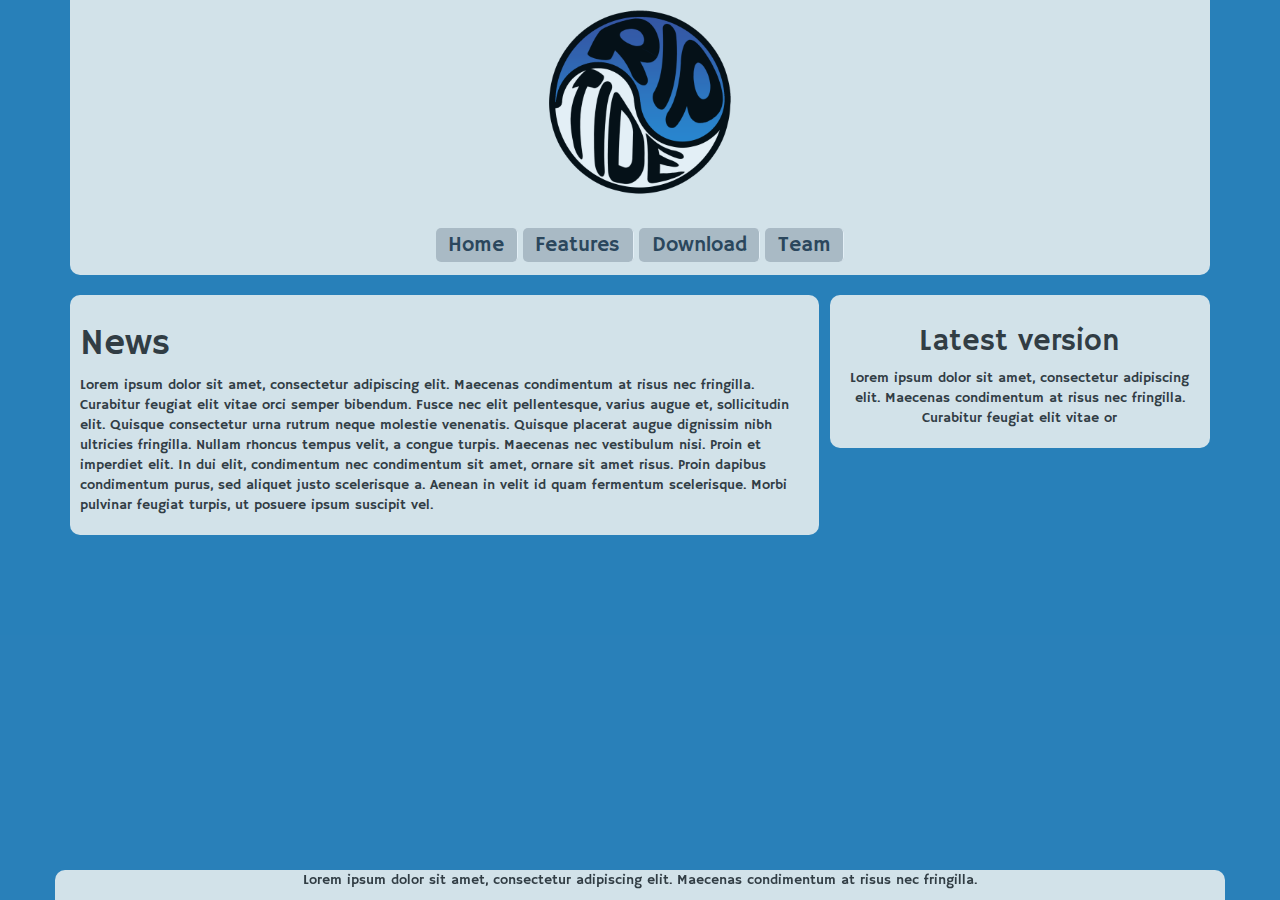
<file: index.html>
<!DOCTYPE html>
<!--
Copyright (C) Giannis Halvatzakis

This program is free software: you can redistribute it and/or modify
it under the terms of the GNU General Public License as published by
the Free Software Foundation, either version 3 of the License, or
(at your option) any later version.

This program is distributed in the hope that it will be useful,
but WITHOUT ANY WARRANTY; without even the implied warranty of
MERCHANTABILITY or FITNESS FOR A PARTICULAR PURPOSE.  See the
GNU General Public License for more details.

You should have received a copy of the GNU General Public License
along with this program.  If not, see <http://www.gnu.org/licenses/>.
-->
<html>
    <head>
        <meta charset="utf-8">
        <title>Riptide</title>
        <!-- Latest compiled and minified CSS -->
        <link rel="stylesheet" href="css/bootstrap.min.css">
        <!-- Optional theme -->
        <link rel="stylesheet" href="css/bootstrap-theme.min.css">
        <!--font-->
        <link href='http://fonts.googleapis.com/css?family=Hammersmith+One&subset=latin,greek' rel='stylesheet' type='text/css'>
        <!--Sticky footer-->
        <link href="css/sticky-footer.css" rel="stylesheet">
        <!--stylesheet-->
        <link rel="stylesheet" href="css/style.css">
        <!--meta for mobile devices-->
        <meta name="viewport" content="width = device-width, initial-scale=1.0">
        <script src="http://code.jquery.com/jquery-1.11.0.min.js"></script>

    </head>
    <body>
        <script  src="js/riptide.js"></script>
        <div class="container">
            <div id="wrapper" >
                <header>
                    <div id="header">
                        <div id="logo">
                            <a href="index.html"><img src="img/logo.png" alt="Riptide Logo"></a>
                        </div>
                        <div id="menu">
                            <ul>
                                <li><a href="index.html">Home</a></li>
                                <li><a href="#">Features</a></li>
                                <li><a href="#">Download</a></li>
                                <li><a href="team.html">Team</a></li>
                            </ul>
                        </div>
                        <br>
                    </div>
                </header>
                <br>
                <div id="main_content" class="col-xs-8 content">
                    <h1>News</h1>
                    <p>Lorem ipsum dolor sit amet, consectetur adipiscing elit. Maecenas condimentum at risus nec fringilla. Curabitur feugiat elit vitae orci semper bibendum. Fusce nec elit pellentesque, varius augue et, sollicitudin elit. Quisque consectetur urna rutrum neque molestie venenatis. Quisque placerat augue dignissim nibh ultricies fringilla. Nullam rhoncus tempus velit, a congue turpis. Maecenas nec vestibulum nisi. Proin et imperdiet elit. In dui elit, condimentum nec condimentum sit amet, ornare sit amet risus. Proin dapibus condimentum purus, sed aliquet justo scelerisque a. Aenean in velit id quam fermentum scelerisque. Morbi pulvinar feugiat turpis, ut posuere ipsum suscipit vel.
                    </p>

                </div>
                <div id="right-sidebar" class="col-xs-4  content">
                    <h2>Latest version</h2>
                    <p>Lorem ipsum dolor sit amet, consectetur adipiscing elit. Maecenas condimentum at risus nec fringilla. Curabitur feugiat elit vitae or</p>
                </div>
            </div>
        </div>
        <div class="clearfix"></div>
        <div id="push"></div>
        <footer>
            <div class="container">
                <p>Lorem ipsum dolor sit amet, consectetur adipiscing elit. Maecenas condimentum at risus nec fringilla. </p>
            </div>
        </footer>
        <!--Scripts-->

        <script src="js/bootstrap.min.js"></script>

    </body>
</html>
</file>
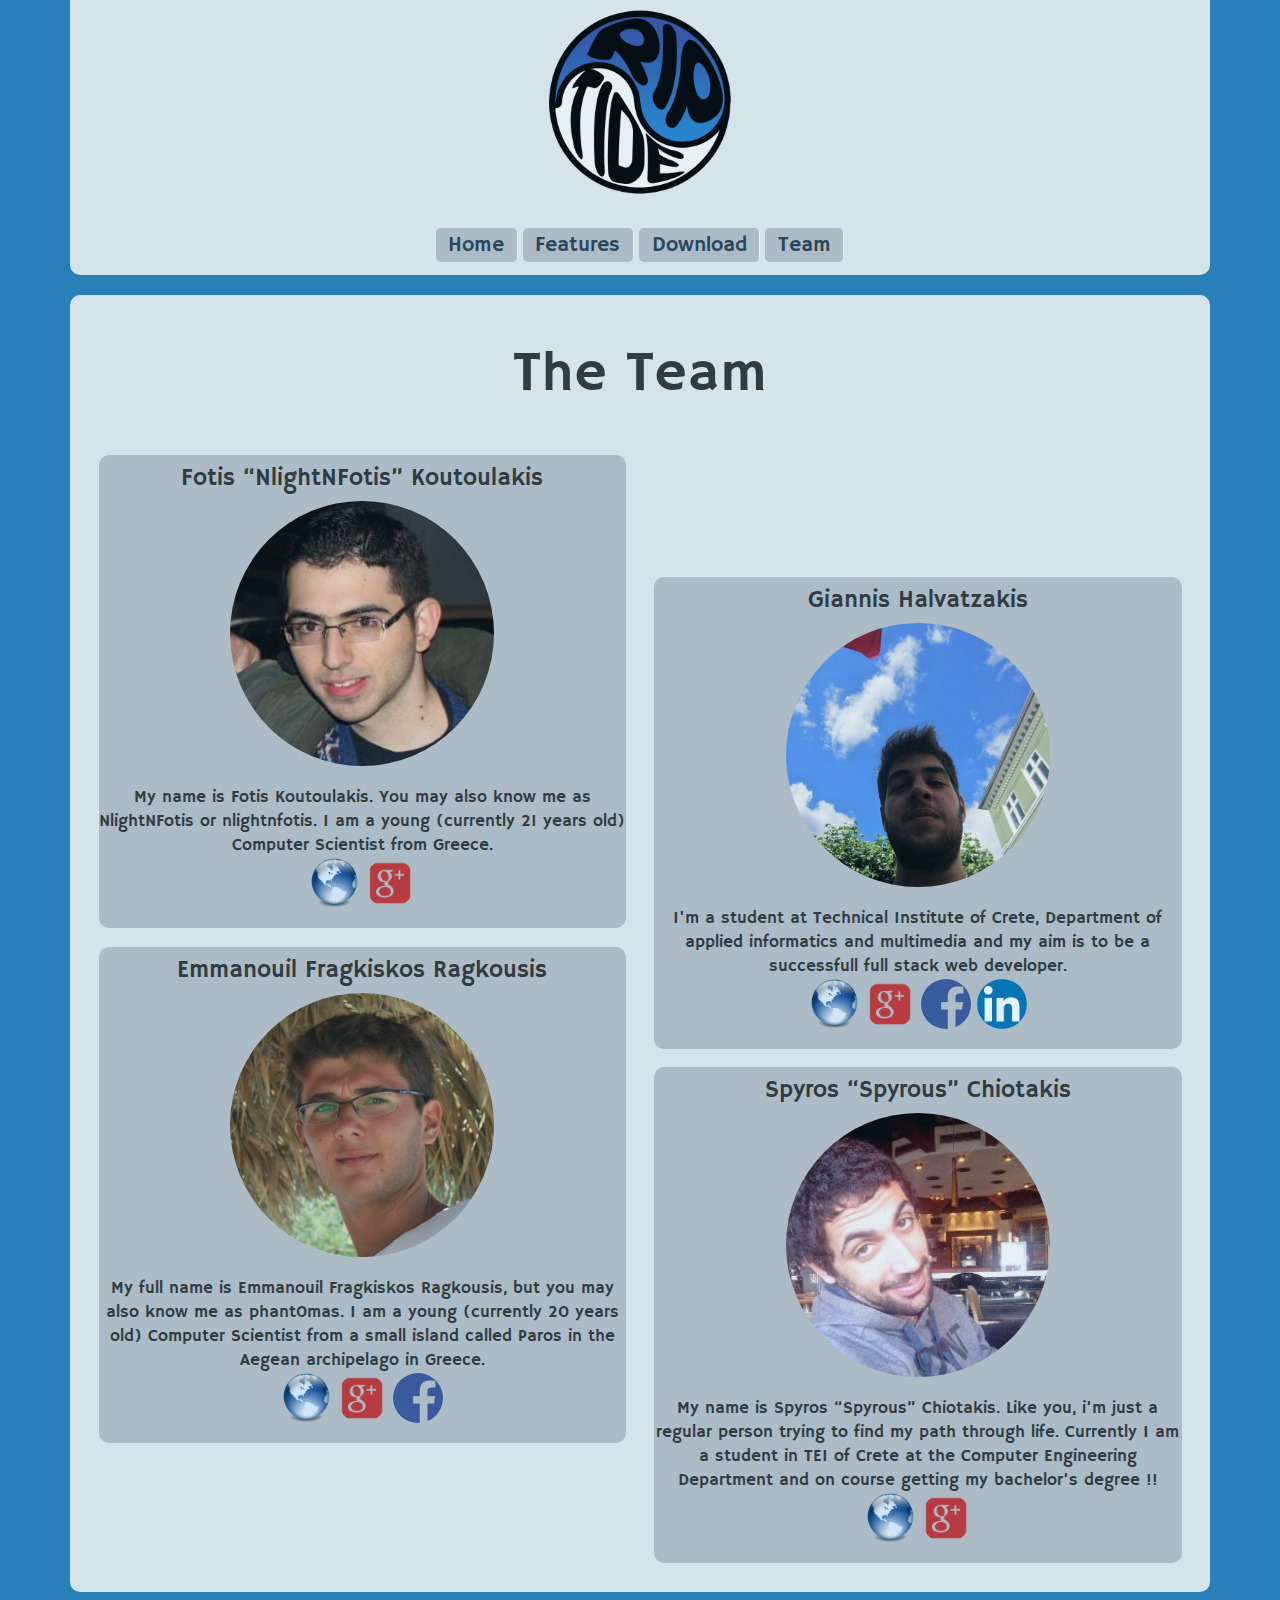
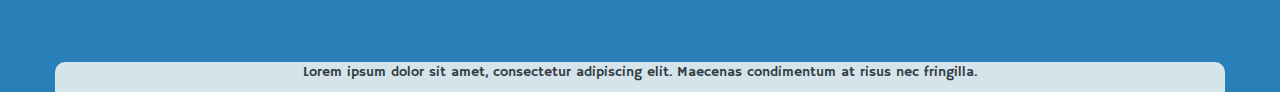
<file: team.html>
<!DOCTYPE html>
<!--
Copyright (C) Giannis Halvatzakis

This program is free software: you can redistribute it and/or modify
it under the terms of the GNU General Public License as published by
the Free Software Foundation, either version 3 of the License, or
(at your option) any later version.

This program is distributed in the hope that it will be useful,
but WITHOUT ANY WARRANTY; without even the implied warranty of
MERCHANTABILITY or FITNESS FOR A PARTICULAR PURPOSE.  See the
GNU General Public License for more details.

You should have received a copy of the GNU General Public License
along with this program.  If not, see <http://www.gnu.org/licenses/>.
-->
<html>
    <head>
        <meta charset="utf-8">
        <title>Team || Riptide</title>
        <!-- Latest compiled and minified CSS -->
        <link rel="stylesheet" href="css/bootstrap.min.css">
        <!-- Optional theme -->
        <link rel="stylesheet" href="css/bootstrap-theme.min.css">
        <!--font-->
        <link href='http://fonts.googleapis.com/css?family=Hammersmith+One&subset=latin,greek' rel='stylesheet' type='text/css'>
        <!--Sticky footer-->
        <link href="css/sticky-footer.css" rel="stylesheet">
        <!--stylesheet-->
        <link rel="stylesheet" href="css/style.css">
        <!--meta for mobile devices-->
        <meta name="viewport" content="width = device-width, initial-scale=1.0">
        <script src="http://code.jquery.com/jquery-1.11.0.min.js"></script>
    </head>
    <body>
        <script  src="js/riptide.js"></script>
        <div class="container">
            <div id="wrapper" >
                <header>
                    <div id="header">
                        <div id="logo">
                            <a href="index.html"><img src="img/logo.png" alt="Riptide Logo"></a>
                        </div>
                        <div id="menu">
                            <ul>
                                <li><a href="index.html">Home</a></li>
                                <li><a href="#">Features</a></li>
                                <li><a href="#">Download</a></li>
                                <li><a href="team.html">Team</a></li>
                            </ul>
                        </div>
                        <br>
                    </div>
                </header>
                <br>
                <div id="team" class="col-xs-12 content">
                    <h1>The Team</h1>
                    <div class="member">
                        <h3>Fotis “NlightNFotis” Koutoulakis</h3>
                        <img src="img/team/fotis.png" alt="Fotis “NlightNFotis” Koutoulakis">
                        <p>My name is Fotis Koutoulakis. You may also know me as NlightNFotis or nlightnfotis. I am a young (currently 21 years old) Computer Scientist from Greece.</p>

                        <div class="contact">
                            <a href="http://www.fotiskoutoulakis.com/" target="_blank"><img src="img/team/contact/www.png" alt="website"></a>
                            <a href="https://plus.google.com/+FotisKoutoulakis" target="_blank"><img src="img/team/contact/gplus.png"></a>
                        </div>
                    </div>
                    <div class="member">
                        <h3>Giannis Halvatzakis</h3>
                        <img src="img/team/ghal.jpg" alt="Giannis Halvatzakis">
                        <p>I'm a student at Technical Institute of Crete, Department of applied informatics and multimedia and my aim is to be a successfull full stack web developer.</p>

                        <div class="contact">
                            <a href="http://giannishalvatzakis.com/" target="_blank"><img src="img/team/contact/www.png" alt="website"></a>
                            <a href="https://plus.google.com/103503009691404669483" target="_blank"><img src="img/team/contact/gplus.png"></a>
                            <a href="https://www.facebook.com/ghalvatzakis"><img src="img/team/contact/fb.png"></a>
                            <a href="https://www.linkedin.com/profile/view?id=201192838" target="_blank"><img src="img/team/contact/linkedin.png"></a>
                        </div>
                    </div>
                    <div class="member">
                        <h3> Emmanouil Fragkiskos Ragkousis</h3>
                        <img src="img/team/rag.jpg" alt="Emmanouil Fragkiskos Ragkousis">
                        <p>My full name is Emmanouil Fragkiskos Ragkousis, but you may also know me as phant0mas. I am a young (currently 20 years old) Computer Scientist from a small island called Paros in the Aegean archipelago in Greece.</p>

                        <div class="contact">
                            <a href="http://manolisragkousis.com/" target="_blank"><img src="img/team/contact/www.png" alt="website"></a>
                            <a href="https://plus.google.com/108975609070398650581" target="_blank"><img src="img/team/contact/gplus.png"></a>
                            <a href="https://www.facebook.com/manolis.ragkousis" target="_blank"><img src="img/team/contact/fb.png"></a>
                        </div>
                    </div>
                    <div class="member">
                        <h3>Spyros “Spyrous” Chiotakis</h3>
                        <img src="img/team/spichi.jpg" alt="Spyros “Spyrous” Chiotakis">
                        <p>My name is Spyros “Spyrous” Chiotakis. Like you, i’m just a regular person trying to find my path through life. Currently I am a student in TEI of Crete at the Computer Engineering Department and on course getting my bachelor’s degree !!</p>

                        <div class="contact">
                            <a href="http://spyroschiotakis.wordpress.com/" target="_blank"><img src="img/team/contact/www.png" alt="website"></a>
                            <a href="https://plus.google.com/+SpyrosChiotakis" target="_blank"><img src="img/team/contact/gplus.png"></a>
                        </div>
                    </div>
                </div>
            </div>
        </div>
        <div id="push"></div>
        <footer>
            <div class="container">
                <p>Lorem ipsum dolor sit amet, consectetur adipiscing elit. Maecenas condimentum at risus nec fringilla. </p>
            </div>
        </footer>
        <!--Scripts-->
        <script src="js/bootstrap.min.js"></script>

    </body>
</html>
</file>
<file: css/sticky-footer.css>
/* Sticky footer styles
-------------------------------------------------- */
html {
    position: relative;
    min-height: 100%;
}
body {
    /* Margin bottom by footer height */
    margin-bottom: auto;
}
footer {
    position: absolute;
    bottom: 0;
    width: 100%;
    /* Set the fixed height of the footer here */
    height: auto;
    text-align: center;
}
footer .container{
    background-color: #ecf0f1;
    border-top-left-radius: 10px;
    border-top-right-radius: 10px;
}

/* Custom page CSS
-------------------------------------------------- */
/* Not required for template or sticky footer method. */


/*.container .text-muted {
  margin: 20px 0;
}*/
</file>
<file: css/style.css>
/* Copyright (C) Giannis Halvatzakis
This program is free software: you can redistribute it and/or modify
it under the terms of the GNU General Public License as published by
the Free Software Foundation, either version 3 of the License, or
(at your option) any later version.

This program is distributed in the hope that it will be useful,
but WITHOUT ANY WARRANTY; without even the implied warranty of
MERCHANTABILITY or FITNESS FOR A PARTICULAR PURPOSE.  See the
GNU General Public License for more details.

You should have received a copy of the GNU General Public License
along with this program.  If not, see <http://www.gnu.org/licenses/>.*/


/**{
    border: 1px solid black;
}*/
html,body{
    font-family: 'Hammersmith One', sans-serif; ;
    background-color: #2980b9;
}
header{
    margin: auto;
    margin-top:0px;
    background-color: #ecf0f1;
    border-radius: 10px;
    border-top-left-radius: 0px;
    border-top-right-radius: 0px;
    padding-bottom: 25px;
}
#logo{
    margin:0 auto;
    text-align: center;
}
#logo img{
    max-width:15em;
}
#menu{
    padding-top: 20px;
}
.content{
    background-color: #ecf0f1;
    border-radius: 10px;
    padding: 10px;
}
#wrapper {
    min-height: 100%;
    height: auto;
    /* Negative indent footer by its height */
    margin: 0 auto -60px;
    /* Pad bottom by footer height */
    padding: 0 0 60px;
}

ul{
    text-align: center;
    float:left;
    width:100%;
    padding:0;
    margin:0;
    list-style-type:none;
}
li{
    display: inline-block;
    font-size: 1.5em;
}
#menu a{
    width:6em;
    text-decoration:none;
    color:#2c3e50;
    background-color:#bdc3c7;
    padding:0.2em 0.6em;
    border-right:1px solid white;
    border-radius: 5px;
}
#menu a:hover {
    background-color:#34495e;
    color: white;
}
#main_content {
    width: 65.66666667%; 
}
#right-sidebar{
    margin-left: 1%;
    text-align: center;
}
#push{
    height:100px;
}
/*****************************************************
            if width < 511px
*****************************************************/
@media screen and (max-width: 511px){
    #main_content {
        width: 100%; 
        text-align: center;
    }
    #right-sidebar{
        width:100%;
        margin:10px 0 0 0;
    }
    li {
        display: inline-block;
        margin-bottom: 10px;
    }
    header{
        padding-bottom: 55px;
    }
    #logo img{
        max-width:10em;
    }
}
/*****************************************************
                        Team page
*****************************************************/
#team h1{
    font-size: 4em;
    margin: 50px 0 20px 0;
}
#team.col-xs-12.content{
    padding:0px;
    display: inline-block;
    text-align: center;
}
#team .member{
    display: inline-block;
    border-radius: 10px;
    background-color: #bdc3c7;
    max-width:46.25%;
    float: left;
    font-size: 1.2em;
    margin:2.5%;
    padding-bottom: 20px;
}
#team .member:hover{
    background:hsl(0,0%,70%);
}
#team .member:nth-child(odd){
    margin-right:2.5%; 
    margin-left:1.25%;
}
#team .member:nth-child(even){ 
    margin-right:1.25%; 
    margin-left:2.5%;
}
#team .member:nth-child(3){
    margin-top: 150px;
    float: right;
}
#team .member:nth-child(1n+4){
    margin-top: -10px;
    float:left;
}
#team .member p{
    display: inline-block;
    margin:20px 0 0 0;
}
#team .member img{
    width: 50%;
    border-radius: 100%;
    margin: auto;
}
#team .member h3{
    margin:10px;
}
#team .member a{
    text-decoration: none;
}
#team .contact{
    max-width: 50%;
    margin:auto;
    text-align: center;  
    display: inline;
}
#team .contact img{

    width: 50px;
}
@media screen and (max-width: 767px){
    #team .member:nth-child(1n){
        max-width: 100%;
        margin:2.5%;
    }
    #team .member img{
        width: 40%;
        border-radius: 100%;
        margin: auto;
    }
    #team .contact img{
        width: 50px;
    }
}
</file>
